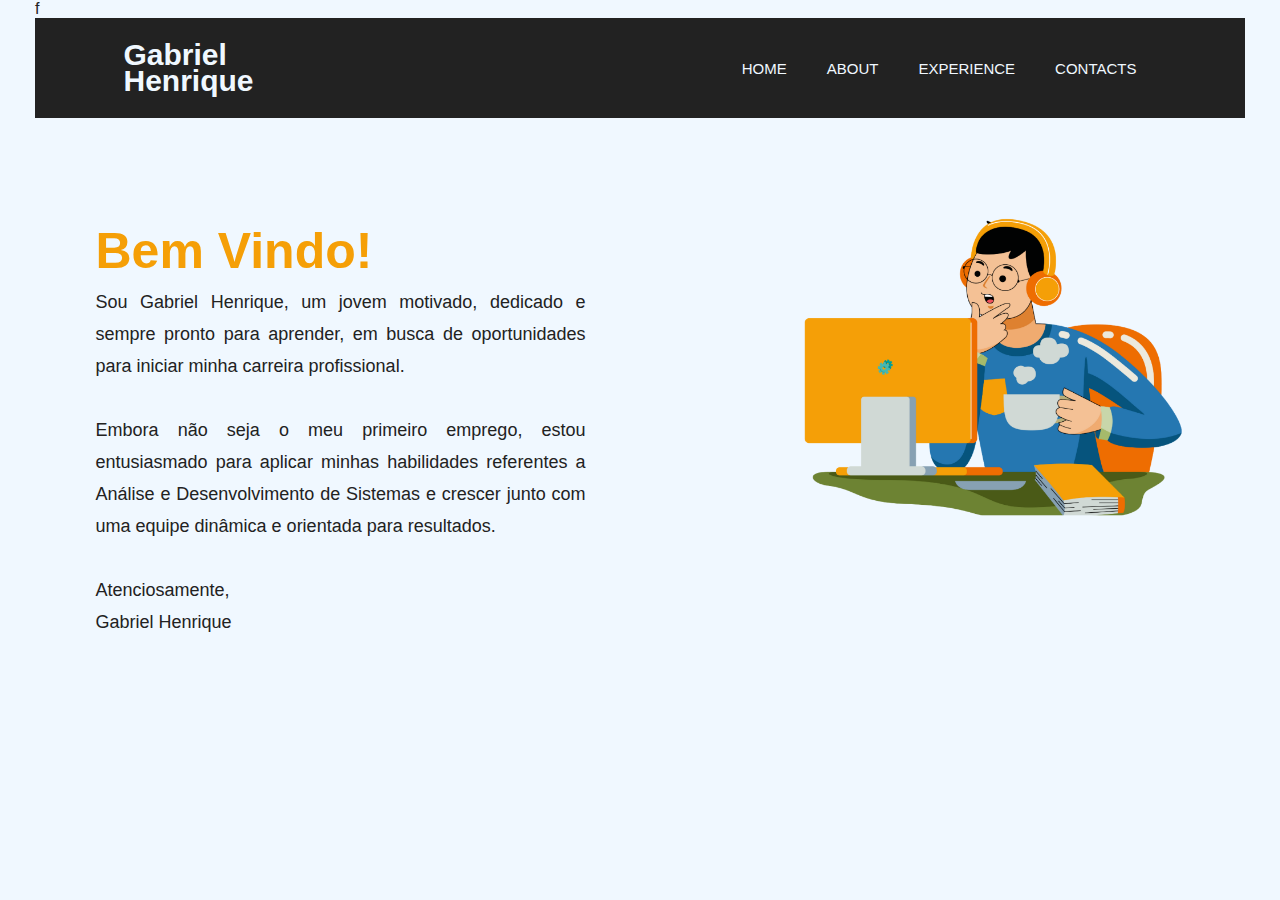
<file: index.html>
<!DOCTYPE html>
<html lang="pt-br">
<head>
    <meta charset="UTF-8">
    <meta name="viewport" content="width=device-width, initial-scale=1.0">
    <link rel="stylesheet" href="styles/styleCurriculo.css">
    f
    <title>Curriculo</title>
</head>
<body>
    <div id="teste">

    </div>
    <header>
        <div id="titulo">
            <h1>Gabriel</h1>
            <h1>Henrique</h1>
        </div>

        <nav>
            <ul>
                <li><a href="">HOME</a></li>
                <li><a href="">ABOUT</a></li>
                <li><a href="pages/experience.html">EXPERIENCE</a></li>
                <li><a href="">CONTACTS</a></li>
            </ul>
        </nav>
    </header>
    <main>
        <div id="home">
            <section>
                <div id="introducao">
                    <h1 style="color:#f59f07; margin: 0px">Bem Vindo!</h1>
                    <br>
                    <p style="margin-top: 0px;">Sou Gabriel Henrique, um jovem motivado, dedicado e sempre pronto para aprender, em busca de oportunidades para iniciar minha carreira profissional.
    
                        <br><br>Embora não seja o meu primeiro emprego, estou entusiasmado para aplicar minhas habilidades referentes a Análise e Desenvolvimento de Sistemas e crescer junto com uma equipe dinâmica e orientada para resultados.
                        
                        <br><br>Atenciosamente,
                        <br>Gabriel Henrique</p>
                </div>
                <div class="imagem">
                    <img src="images/developer-boy.png" alt="">
                </div>
            </section>
        </div>
        
    </main>

</body>
</html>
</file>
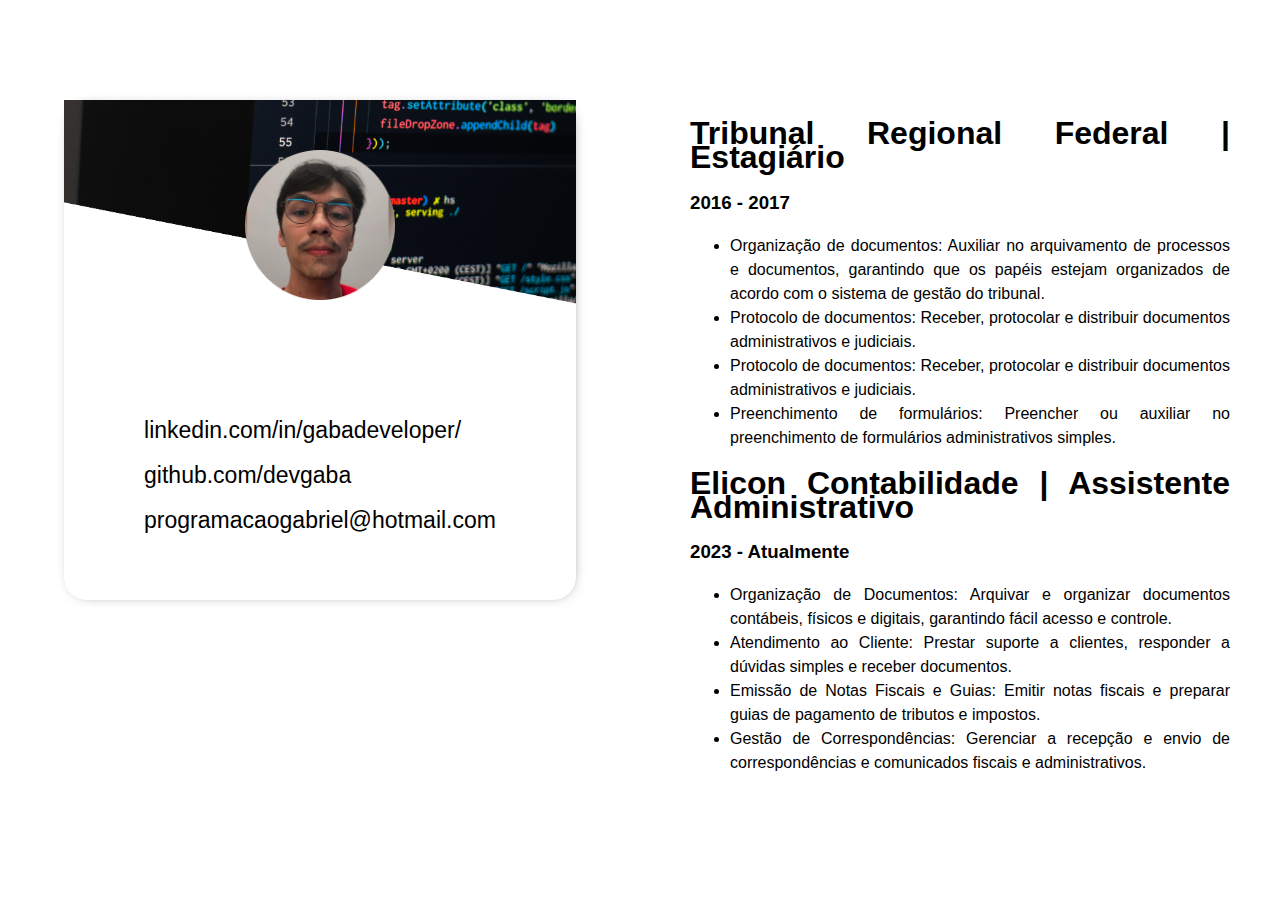
<file: pages/experience.html>
<!DOCTYPE html>
<html lang="pt-br">
<head>
    <meta charset="UTF-8">
    <meta name="viewport" content="width=device-width, initial-scale=1.0">
    <link rel="stylesheet" href="../styles/experience.css">
    <title>Document</title>
</head>
<body>
    <main></main>
        <section>
            <div id="perfil">
                <div id="box-principal">
                    <div class="box" id="imagem">
                        <img src="../images/foto-perfil.png" alt="">
                    </div>
                    <div class="box" id="redes">
                        <ul>
                            <li>linkedin.com/in/gabadeveloper/</li>
                            <li>github.com/devgaba</li>
                            <li>programacaogabriel@hotmail.com</li>
                        </ul>
                    </div>
                </div>
            </div>
            <div class="experiencia">
                <h1>Tribunal Regional Federal | Estagiário</h1>
                <h3>2016 - 2017</h3>
                <ul>
                    <li>Organização de documentos: Auxiliar no arquivamento de processos e documentos, garantindo que os papéis estejam organizados de acordo com o sistema de gestão do tribunal.</li>
                    <li>Protocolo de documentos: Receber, protocolar e distribuir documentos administrativos e judiciais.</li>
                    <li>Protocolo de documentos: Receber, protocolar e distribuir documentos administrativos e judiciais.</li>
                    <li>Preenchimento de formulários: Preencher ou auxiliar no preenchimento de formulários administrativos simples.</li>
                </ul>

                <h1>Elicon Contabilidade | Assistente Administrativo</h1>
                <h3>2023 - Atualmente</h3>
                <ul>
                    <li>Organização de Documentos: Arquivar e organizar documentos contábeis, físicos e digitais, garantindo fácil acesso e controle.</li>
                    <li>Atendimento ao Cliente: Prestar suporte a clientes, responder a dúvidas simples e receber documentos.</li>
                    <li>Emissão de Notas Fiscais e Guias: Emitir notas fiscais e preparar guias de pagamento de tributos e impostos.</li>
                    <li>Gestão de Correspondências: Gerenciar a recepção e envio de correspondências e comunicados fiscais e administrativos.</li>
                </ul>
            </div>
            
        </section>
    </main>
</body>
</html>
</file>
<file: styles/styleCurriculo.css>
body{
    color: rgb(34, 34, 34);
    font-family: "Poppins", sans-serif;
    background-color: aliceblue;
    margin: 0px 70px;
}

/*HEADER*/

header {
    background-color: rgb(34, 34, 34);
    height: 100px;
    display: flex;
    justify-content: space-around;
}

#titulo{
    margin: 10px 0px;
}

h1 {
    color: aliceblue;
    line-height: 6px;
}

nav {
    display: inline-flex;
    justify-content: center;
    align-items: center;
    width: 60%;
}
nav ul {
    padding: 0px;
    display: flex;
    list-style: none;
}
nav ul li {
    margin: 0px 5px;
}
nav ul li a{
    display: inline-block;
    text-decoration: none;
    color: aliceblue;

}
nav ul li a:hover{
    color: #f59f07;
}


/*MAIN*/
main{
    margin-top: 60px;
}
#introducao{
    height: 400px;
    text-align: justify;
    line-height: 30px;
    font-weight: 200;
    font-size: 23px;
    color: rgb(34, 34, 34);
}
#home{
    display: flex;
    justify-content: center;
}
section{
    width: 90%;
    display: flex;
    flex-direction: column;
    align-items: center;

}




@media (min-width: 1601px){
    body{
        margin: 0px 35px;
        background-color: aliceblue;
    }

    /*HEADER*/
    header{
        height: 100px;
    }
    #titulo{
        align-content: center;
    }
    h1 {
        font-size: 35px;
    }
    nav{
        justify-content: end;
    }
    nav ul {
        display: flex;
        font-size: 20px;
    }
    nav ul li a{
        margin: 0px 13px;
    }


    /*MAIN - FIRST SECTION*/
    #introducao h1{
        align-content: end;
        font-size: 79px;
    }
    #introducao{
        width: 50%;
        height: 250px;
        text-align: justify;
        line-height: 50px;
        font-weight: 100;
        font-size: 24px;
        color: rgb(34, 34, 34);
        display: flex;
        flex-direction: column;
        justify-content: space-between;
    }

    .imagem img{
        padding-top: 80px;
        float: right;
        width: 85%;
    }
    
    section{
        display: flex;
        justify-content: space-between;
        flex-direction: row;
    }
}

@media (min-width: 1100px) and (max-width: 1600px){
    body{
        margin: 0px 35px;
        background-color: aliceblue;
        
    }
    main{
        margin-top: 0px;
    }
    section{
        display: flex;
        flex-direction: row;
        justify-content: space-between;
        height: 500px;
    }
    /*HEADER*/
    header{
        height: 100px;
    }
    #titulo{
        align-content: center;
    }
    h1 {
        font-size: 30px;
        font-weight: bold;
    }
    nav{
        justify-content: end;
    }
    nav ul {
        display: flex;
        font-size: 15px;
    }
    nav ul li a{
        margin: 0px 15px;
    }

    /*MAIN -FIRST SECTION*/
    #introducao h1{
        margin: 0px;
        font-size: 50px;
    }
    #introducao{
        margin: 0px;
        width: 45%;
        height: 240px;
        text-align: justify;
        line-height: 32px;
        font-weight: 200;
        font-size: 18px;
        color: rgb(34, 34, 34);
    }
    .imagem{

        width: 50%;
    }
    .imagem img{
        float: right;
        width: 70%;
    }
}


@media (min-width: 1001px) and (max-width: 1099px){
    body{
        margin: 0px 35px;
        background-color: aliceblue;
        
    }
    section{
        display: flex;
        justify-content: space-between;
        height: 700px;
    }
    /*HEADER*/
    header{
        height: 70px;
    }
    #titulo{
        align-content: center;
    }
    h1 {
        font-size: 19px;
    }
    nav{
        justify-content: end;
    }
    nav ul {
        display: flex;
        font-size: 10px;
    }
    nav ul li a{
        margin: 0px 15px;
    }

    /*MAIN -FIRST SECTION*/
    #introducao h1{
        align-content: end;
        font-size: 30px;
    }
    #introducao{
        height: 240px;
        text-align: justify;
        line-height: 35px;
        font-weight: 200;
        font-size: 20px;
        color: rgb(34, 34, 34);
        display: flex;
        flex-direction: column;
        justify-content: space-between;
    }
    .imagem img{
        align-content: end;
        width: 350px;
    }
}
@media (min-width: 500px) and (max-width: 1000px){
    body{
        margin: 0px 35px;
        background-color: aliceblue;
    }

    /*HEADER*/
    header{
        height: 70px;
    }
    #titulo{
        align-content: center;
    }
    h1 {
        font-size: 19px;
    }
    nav{
        justify-content: end;
    }
    nav ul {
        display: flex;
        font-size: 10px;
    }
    nav ul li a{
        margin: 0px 8px;
    }

    /*MAIN -FIRST SECTION*/
    #introducao h1{
        align-content: end;
        font-size: 30px;
    }
    #introducao{
        height: 240px;
        text-align: justify;
        line-height: 22px;
        font-weight: 200;
        font-size: 14px;
        color: rgb(34, 34, 34);
        display: flex;
        flex-direction: column;
        justify-content: start;
    }
    .imagem img{
        display: flex;
        width: auto;
        height: 250px;
    }
}

@media (min-width: 350px) and (max-width: 499px){
    
    /*HEADER*/
    body{
        margin: 0px 35px;
        background-color: aliceblue;
    }

    header{
        height: 50px;
    }
    h1 {
        margin: 6px 0px;
        font-size: 13px;
    }
    nav{
        justify-content: end;
    }
    nav ul {
        display: flex;
        font-size: 7px;
    }
    nav ul li a{
        margin: 0px 5px;
    }

    /*MAIN - FIRST SECTION*/
    #introducao h1{
        align-content: end;
        font-size: 28px;
    }
    #introducao{
        height: 300px;
        text-align: justify;
        line-height: 20px;
        font-weight: 200;
        font-size: 12px;
        color: rgb(34, 34, 34);
        display: flex;
        flex-direction: column;
        justify-content: start;
    }
    .imagem img{
        display: flex;
        width: auto;
        height: 160px;
    }
}

@media (min-width: 260px) and (max-width: 349px){
    body{
        margin: 0px 17.5px;
    }
    #titulo {
        margin: 3.5px 0px;
    }
    h1{
        line-height: 2px;
        font-size: 10px;
    }

    /*HEADER*/
    header{
        height: 35px;
    }
    nav{
        justify-content: end;
    }
    nav ul {
        font-size: 5px;
    }
    nav ul li a{
        margin: 0px 4px;
    }


    /*MAIN - FIRST SECTION*/
    #introducao h1{
        align-content: end;
        font-size: 24px;
    }
    #introducao{
        height: 300px;
        text-align: justify;
        line-height: 16px;
        font-weight: 200;
        font-size: 12px;
        color: rgb(34, 34, 34);
        display: flex;
        flex-direction: column;
        justify-content: start;
    }
    .imagem{
        display: inline-flex;
        justify-content: center;
        height: auto;
        width: 80%;
    }
    .imagem img{
        width: 160px;
    }
}

@media (max-width: 259px){
    body{
        margin: 0px 10px;
    }

    /*HEADER*/
    #titulo {
        margin: 3.5px 0px;
    }
    h1{
        line-height: 2px;
        font-size: 7px;
    }
    header{
        height: 25px;
    }
    nav{
        justify-content: end;
    }
    nav ul {
        font-size: 4px;
    }
    nav ul li a{
        margin: 0px 4px;
    }

    /*MAIN - FIRST SECTION*/
    section{
        display: flex;
        flex-direction: column;
    }
    #introducao h1{
        align-content: end;
        font-size: 28px;
    }
    #introducao{
        height: 300px;
        text-align: justify;
        line-height: 20px;
        font-weight: 200;
        font-size: 12px;
        color: rgb(34, 34, 34);
        display: flex;
        flex-direction: column;
        justify-content: start;
    }
    .imagem{
        display: inline-flex;
        justify-content: center;
        height: auto;
        width: 80%;
        margin-top: 80px;
    }
    .imagem img{
        width: 150px;
    }
}
</file>
<file: styles/experience.css>
*{
    box-sizing: border-box;
}

body{
    margin: 0px;
    align-items: center;
    font-family: "Poppins", sans-serif;
}
section{
    display: flex;
    justify-content: space-around;
    align-items: center;
    width: 100%;
    height: 700px;
}
.experiencia{
    border: none;
    padding: 0px 50px;
    text-align: justify;
    line-height: 24px;
}

#perfil, .experiencia{
    width: 50%;
    height: 500px;
}
#perfil{
    display: flex; 
    align-items: center; 
    justify-content: center;
}
#box-principal{
    display: flex;
    flex-direction: column;
    width: 80%;
    height: 100%;
    box-shadow: 1.5px 1px 15px -10px #000;
    border-radius: 23px;
}
h1{
    
    font-family: "Poppins", sans-serif;
}
.box{
    display: flex;
    height: 50%;
    align-items: center;
    justify-content: center;
}
.box ul{
    padding: 0px;
    font-size: 23px;
    line-height: 45px;
    list-style: none;
    font-family: "Poppins", sans-serif;
}

/*IMAGEM e BACKGROUND(BOX DE REDES SOCIAIS)*/
img{
    width: 150px;
}
#imagem{
    background-image: url(../images/code-background.png);
    background-size: cover;
}
@media (min-width: 100px) and (max-width: 999px){
    #perfil{
        display: none;
    }
    .experiencia{
        line-height: 20px;
        width: 100%;
    }
    h1{
        text-align: start;
        line-height: 30px;
    }
    ul{
        padding: 0px;
        list-style: none;
    }
    ul li{
        margin: 10px 0px;
        font-weight: 100;
    }
}
</file>
